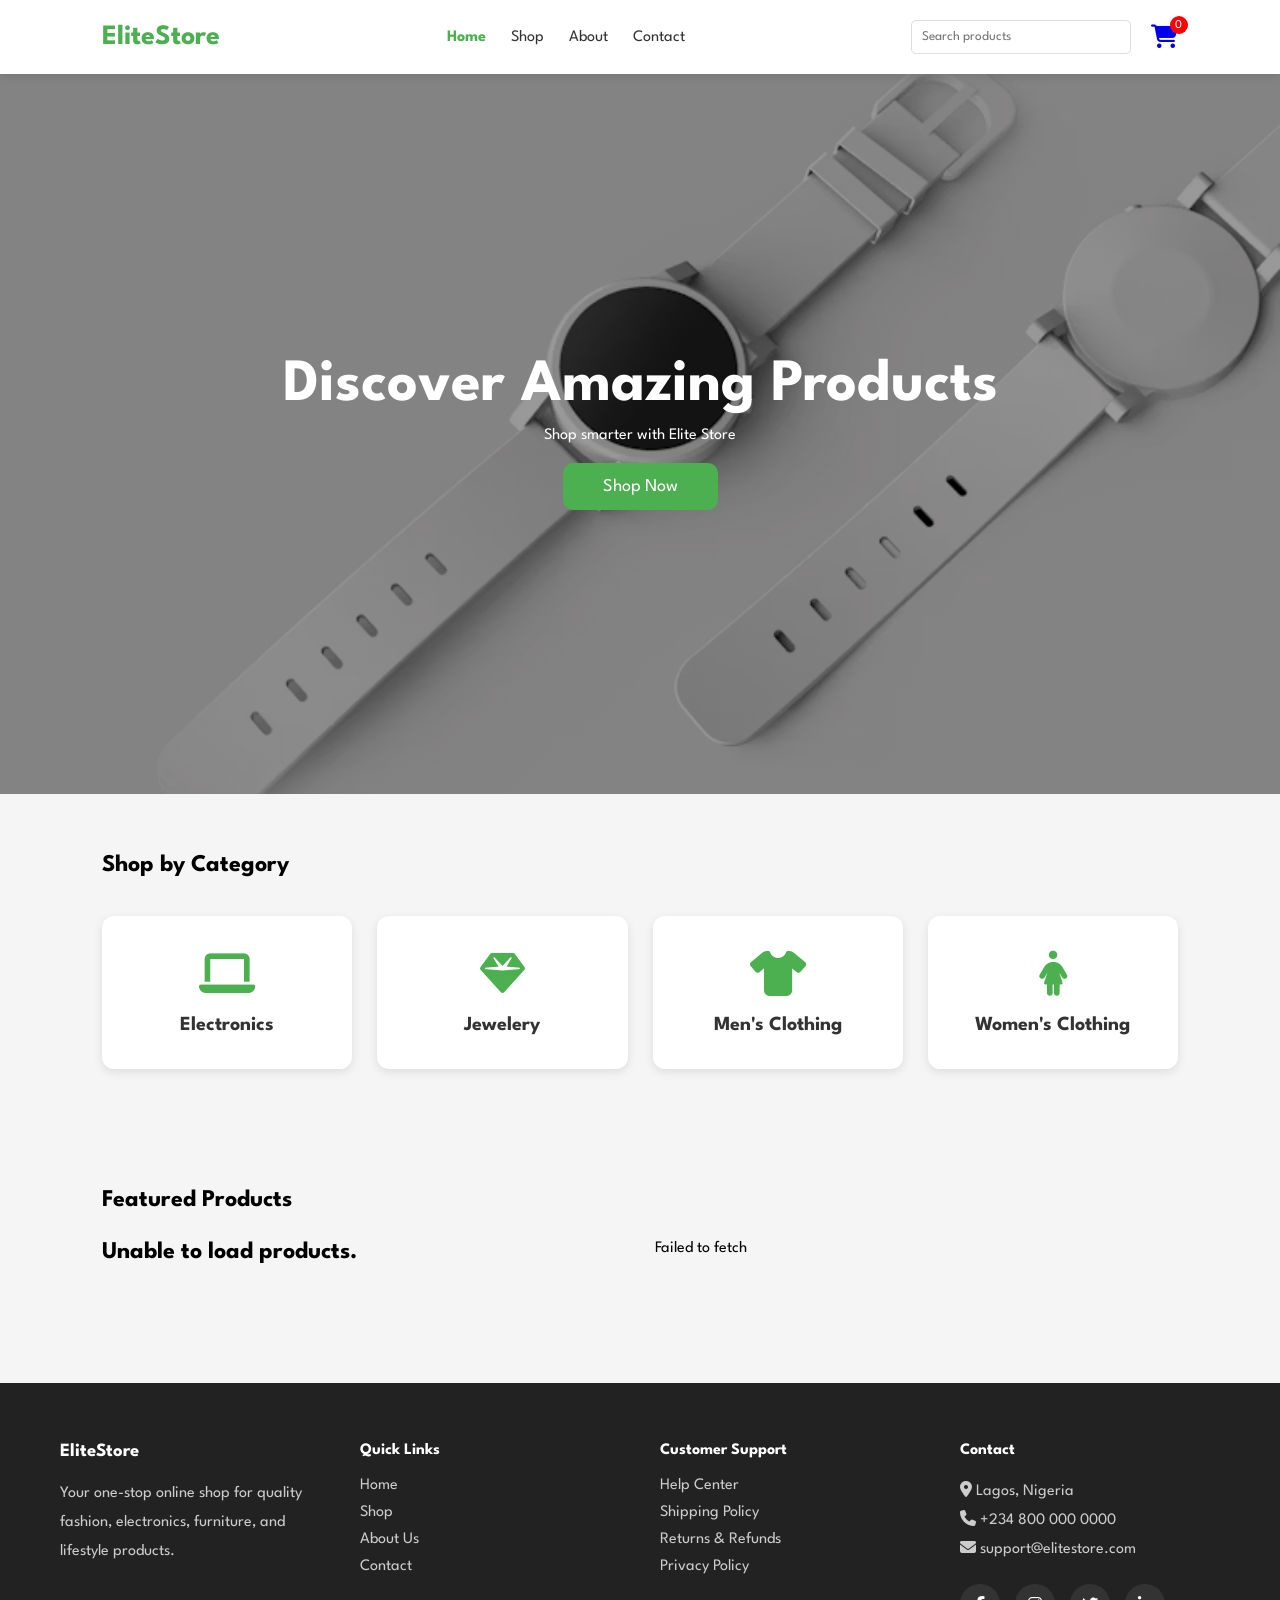
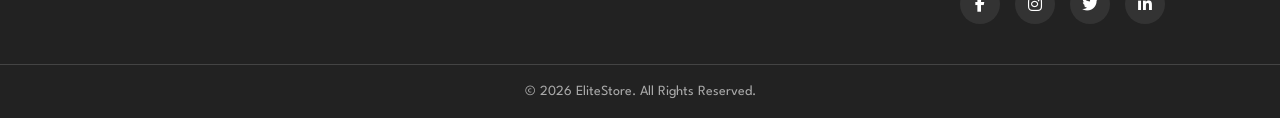
<file: index.html>
<!doctype html>
<html lang="en">
  <head>
    <meta charset="UTF-8" />
    <meta name="viewport" content="width=device-width, initial-scale=1.0" />

    <title>Elite Store</title>

    <link rel="stylesheet" href="css/style.css" />

    <link
      href="https://cdnjs.cloudflare.com/ajax/libs/font-awesome/6.5.2/css/all.min.css"
      rel="stylesheet"
    />
  </head>

  <body>
    <header>
      <div class="logo">EliteStore</div>

      <nav>
        <a href="index.html" class="active">Home</a>
        <a href="shop.html">Shop</a>
        <a href="about.html">About</a>
        <a href="contact.html">Contact</a>
      </nav>

      <div class="header-right">
        <input type="text" id="search" placeholder="Search products" />

        <div class="cart">
          <a href="cart.html">
            <i class="fa-solid fa-cart-shopping"></i>
            <span id="cartCount">0</span>
          </a>
        </div>
      </div>
    </header>

    <section class="hero">
      <div>
        <h1>Discover Amazing Products</h1>

        <p>Shop smarter with Elite Store</p>

        <button onclick="window.location.href = 'shop.html'">Shop Now</button>
      </div>
    </section>

    <section class="categories">
      <h2>Shop by Category</h2>

      <div class="category-grid">
        <a href="shop.html?category=electronics" class="category-card">
          <i class="fa-solid fa-laptop"></i>

          <h3>Electronics</h3>
        </a>

        <a href="shop.html?category=jewelery" class="category-card">
          <i class="fa-solid fa-gem"></i>

          <h3>Jewelery</h3>
        </a>

        <a href="shop.html?category=men's clothing" class="category-card">
          <i class="fa-solid fa-shirt"></i>

          <h3>Men's Clothing</h3>
        </a>

        <a href="shop.html?category=women's clothing" class="category-card">
          <i class="fa-solid fa-person-dress"></i>

          <h3>Women's Clothing</h3>
        </a>
      </div>
    </section>

    <section class="products" id="featured-products">
      <h2>Featured Products</h2>

      <div id="products"></div>
    </section>

    <footer class="footer">
      <div class="footer-container">
        <div class="footer-column">
          <h3>EliteStore</h3>
          <p>
            Your one-stop online shop for quality fashion, electronics,
            furniture, and lifestyle products.
          </p>
        </div>

        <div class="footer-column">
          <h4>Quick Links</h4>
          <ul>
            <li><a href="index.html">Home</a></li>
            <li><a href="shop.html">Shop</a></li>
            <li><a href="about.html">About Us</a></li>
            <li><a href="contact.html">Contact</a></li>
          </ul>
        </div>

        <div class="footer-column">
          <h4>Customer Support</h4>
          <ul>
            <li><a href="contact.html">Help Center</a></li>
            <li><a href="#">Shipping Policy</a></li>
            <li><a href="#">Returns & Refunds</a></li>
            <li><a href="#">Privacy Policy</a></li>
          </ul>
        </div>

        <div class="footer-column">
          <h4>Contact</h4>
          <p>
            <i class="fa-solid fa-location-dot"></i>
            Lagos, Nigeria
          </p>

          <p>
            <i class="fa-solid fa-phone"></i>
            +234 800 000 0000
          </p>

          <p>
            <i class="fa-solid fa-envelope"></i>
            support@elitestore.com
          </p>

          <div class="social-icons">
            <a href="#"><i class="fab fa-facebook-f"></i></a>
            <a href="#"><i class="fab fa-instagram"></i></a>
            <a href="#"><i class="fab fa-twitter"></i></a>
            <a href="#"><i class="fab fa-linkedin-in"></i></a>
          </div>
        </div>
      </div>

      <div class="footer-bottom">
        <p>&copy; 2026 EliteStore. All Rights Reserved.</p>
      </div>
    </footer>

    <script src="js/api.js"></script>

    <script src="js/app.js"></script>
  </body>
</html>
</file>
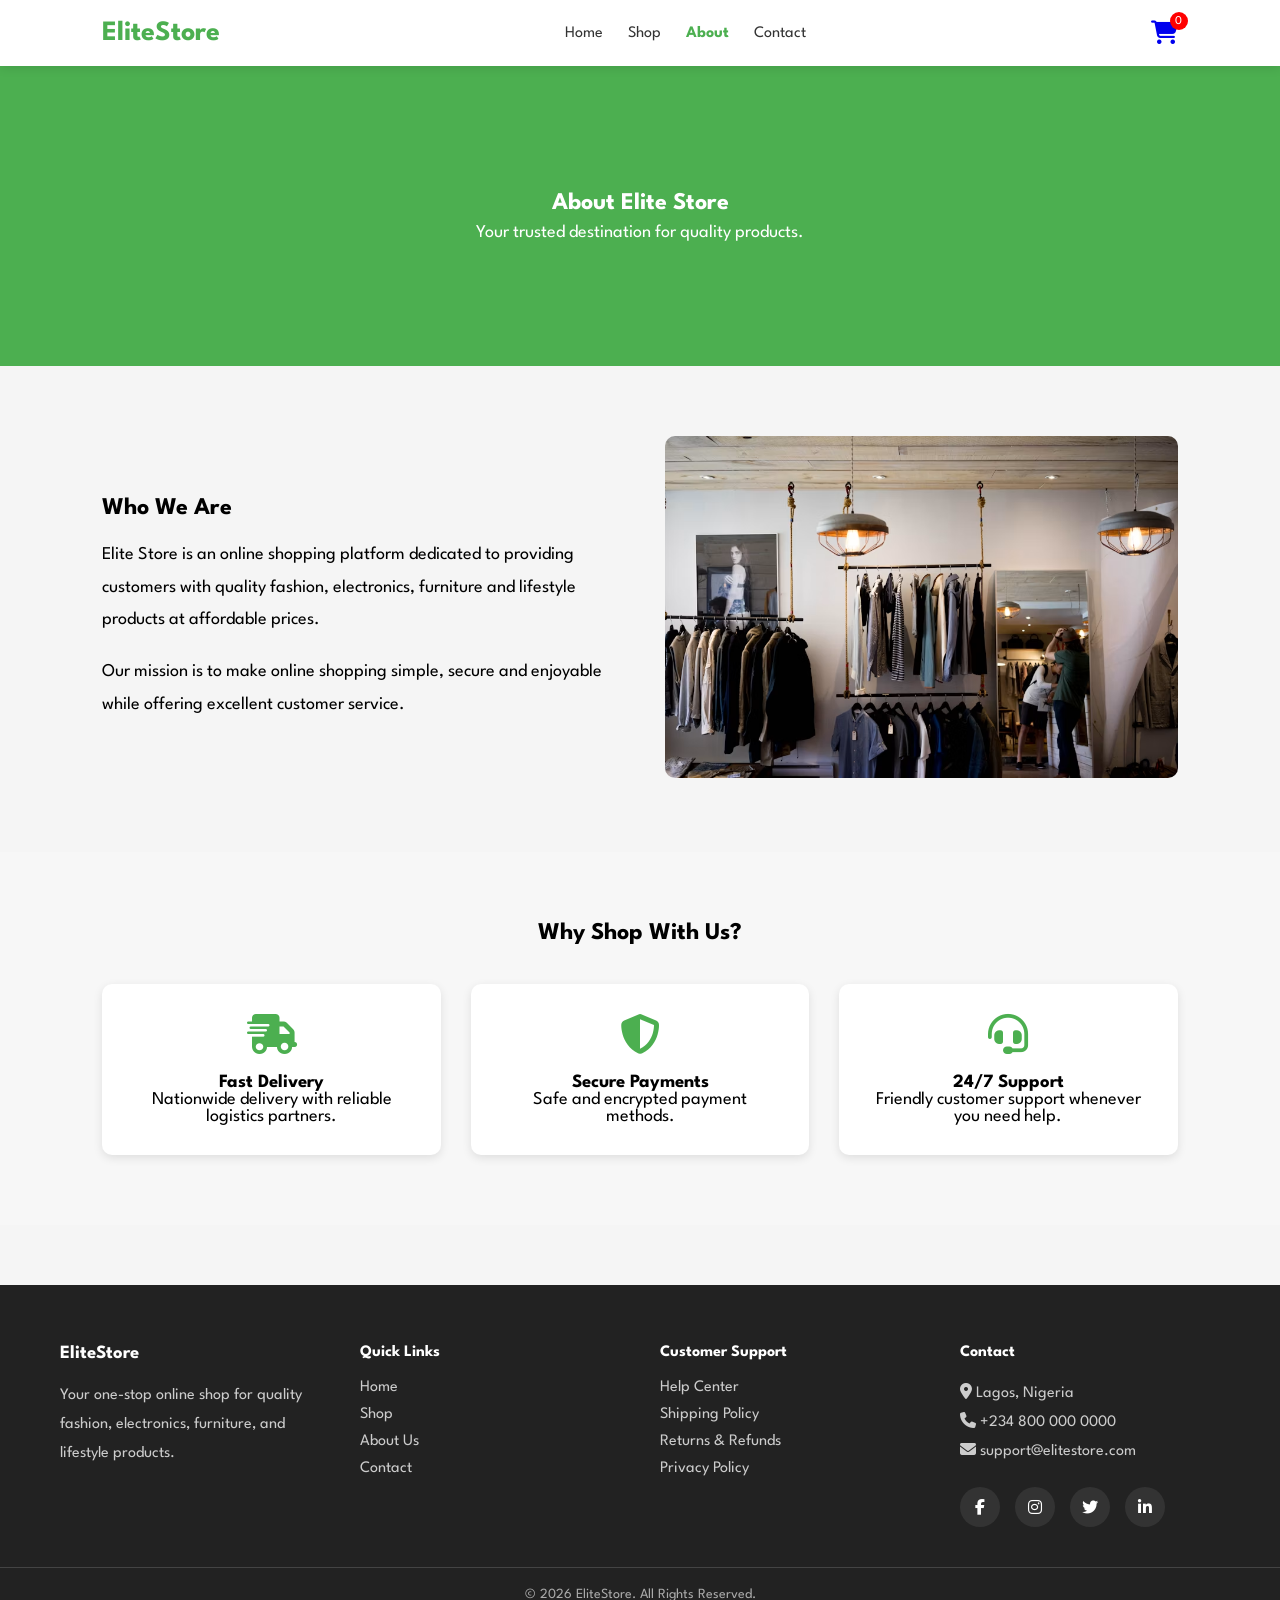
<file: about.html>
<!doctype html>
<html lang="en">
  <head>
    <meta charset="UTF-8" />
    <meta name="viewport" content="width=device-width, initial-scale=1.0" />
    <title>About Us | Elite Store</title>

    <link rel="stylesheet" href="css/style.css" />
    <link rel="stylesheet" href="css/about.css" />

    <link
      rel="stylesheet"
      href="https://cdnjs.cloudflare.com/ajax/libs/font-awesome/6.5.2/css/all.min.css"
    />
  </head>

  <body>
    <header>
      <div class="logo">
        <a href="index.html">EliteStore</a>
      </div>

      <nav>
        <a href="index.html">Home</a>
        <a href="shop.html">Shop</a>
        <a href="about.html" class="active">About</a>
        <a href="contact.html">Contact</a>
      </nav>

      <div class="cart">
        <a href="cart.html">
          <i class="fa-solid fa-cart-shopping"></i>
          <span id="cartCount">0</span>
        </a>
      </div>
    </header>

    <section class="about-hero">
      <h1>About Elite Store</h1>

      <p>Your trusted destination for quality products.</p>
    </section>

    <section class="about">
      <div class="text">
        <h2>Who We Are</h2>

        <p>
          Elite Store is an online shopping platform dedicated to providing
          customers with quality fashion, electronics, furniture and lifestyle
          products at affordable prices.
        </p>

        <p>
          Our mission is to make online shopping simple, secure and enjoyable
          while offering excellent customer service.
        </p>
      </div>

      <div class="image">
        <img
          src="./assets/about-img.avif"
          alt="About Us"
        />
      </div>
    </section>

    <section class="features">
      <h2>Why Shop With Us?</h2>

      <div class="feature-grid">
        <div class="feature">
          <i class="fa-solid fa-truck-fast"></i>

          <h3>Fast Delivery</h3>

          <p>Nationwide delivery with reliable logistics partners.</p>
        </div>

        <div class="feature">
          <i class="fa-solid fa-shield-halved"></i>

          <h3>Secure Payments</h3>

          <p>Safe and encrypted payment methods.</p>
        </div>

        <div class="feature">
          <i class="fa-solid fa-headset"></i>

          <h3>24/7 Support</h3>

          <p>Friendly customer support whenever you need help.</p>
        </div>
      </div>
    </section>

    <footer class="footer">

    <div class="footer-container">
        <div class="footer-column">
            <h3>EliteStore</h3>
            <p>
                Your one-stop online shop for quality fashion,
                electronics, furniture, and lifestyle products.
            </p>
        </div>

        <div class="footer-column">
            <h4>Quick Links</h4>
            <ul>
                <li><a href="index.html">Home</a></li>
                <li><a href="index.html#products">Shop</a></li>
                <li><a href="about.html">About Us</a></li>
                <li><a href="contact.html">Contact</a></li>
            </ul>
        </div>

        <div class="footer-column">
            <h4>Customer Support</h4>
            <ul>
                <li><a href="contact.html">Help Center</a></li>
                <li><a href="#">Shipping Policy</a></li>
                <li><a href="#">Returns & Refunds</a></li>
                <li><a href="#">Privacy Policy</a></li>
            </ul>
        </div>

        <div class="footer-column">
            <h4>Contact</h4>
            <p>
                <i class="fa-solid fa-location-dot"></i>
                Lagos, Nigeria
            </p>

            <p>
                <i class="fa-solid fa-phone"></i>
                +234 800 000 0000
            </p>

            <p>
                <i class="fa-solid fa-envelope"></i>
                support@elitestore.com
            </p>

            <div class="social-icons">
                <a href="#"><i class="fab fa-facebook-f"></i></a>
                <a href="#"><i class="fab fa-instagram"></i></a>
                <a href="#"><i class="fab fa-twitter"></i></a>
                <a href="#"><i class="fab fa-linkedin-in"></i></a>
            </div>
        </div>

    </div>

    <div class="footer-bottom">
        <p>
            &copy; 2026 EliteStore. All Rights Reserved.
        </p>
    </div>

</footer>

    <script src="js/about.js"></script>
  </body>
</html>
</file>
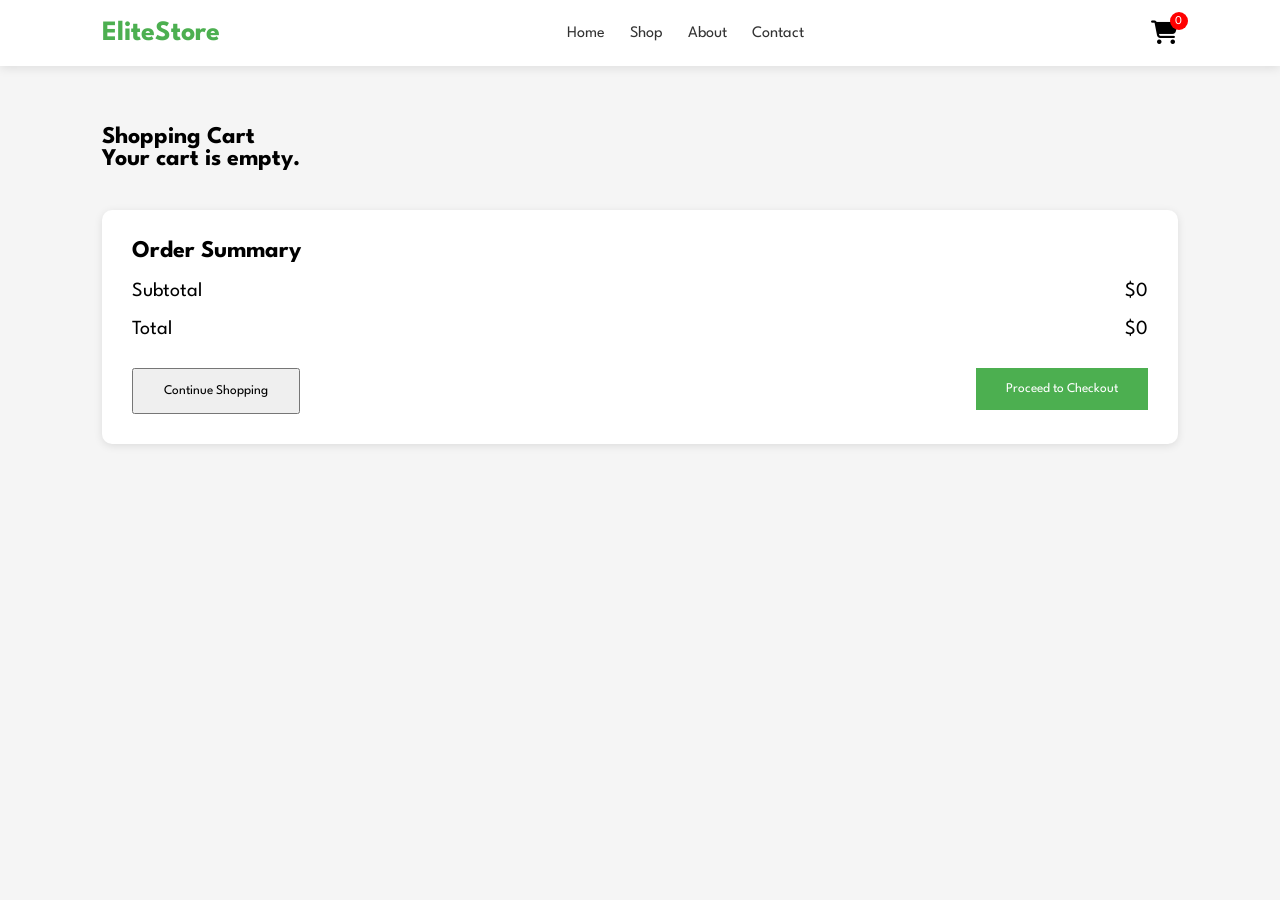
<file: cart.html>
<!doctype html>
<html lang="en">
  <head>
    <meta charset="UTF-8" />

    <meta name="viewport" content="width=device-width,initial-scale=1" />

    <title>Shopping Cart</title>

    <link rel="stylesheet" href="css/style.css" />

    <link rel="stylesheet" href="css/cart.css" />

    <link
      rel="stylesheet"
      href="https://cdnjs.cloudflare.com/ajax/libs/font-awesome/6.5.2/css/all.min.css"
    />
  </head>

  <body>
    <header>
      <div class="logo">
        <a href="index.html">EliteStore</a>
      </div>

      <nav>
        <a href="index.html">Home</a>
        <a href="shop.html">Shop</a>
        <a href="about.html">About</a>
        <a href="contact.html">Contact</a>
      </nav>

      <div class="cart">
    <a href="cart.html">
        <i class="fa-solid fa-cart-shopping"></i>
        <span id="cartCount">0</span>
    </a>
</div>
    </header>

    <section class="cart-page">
      <h1>Shopping Cart</h1>

      <div id="cartItems"></div>

      <div class="summary">
        <h2>Order Summary</h2>

        <p>
          Subtotal

          <span id="subtotal">$0</span>
        </p>

        <p>
          Total

          <span id="total">$0</span>
        </p>

        <div class="buttons">
          <a href="index.html">
            <button>Continue Shopping</button>
          </a>

          <a href="checkout.html">
            <button class="checkout">Proceed to Checkout</button>
          </a>
        </div>
      </div>
    </section>

    <script src="js/cart.js"></script>
  </body>
</html>
</file>
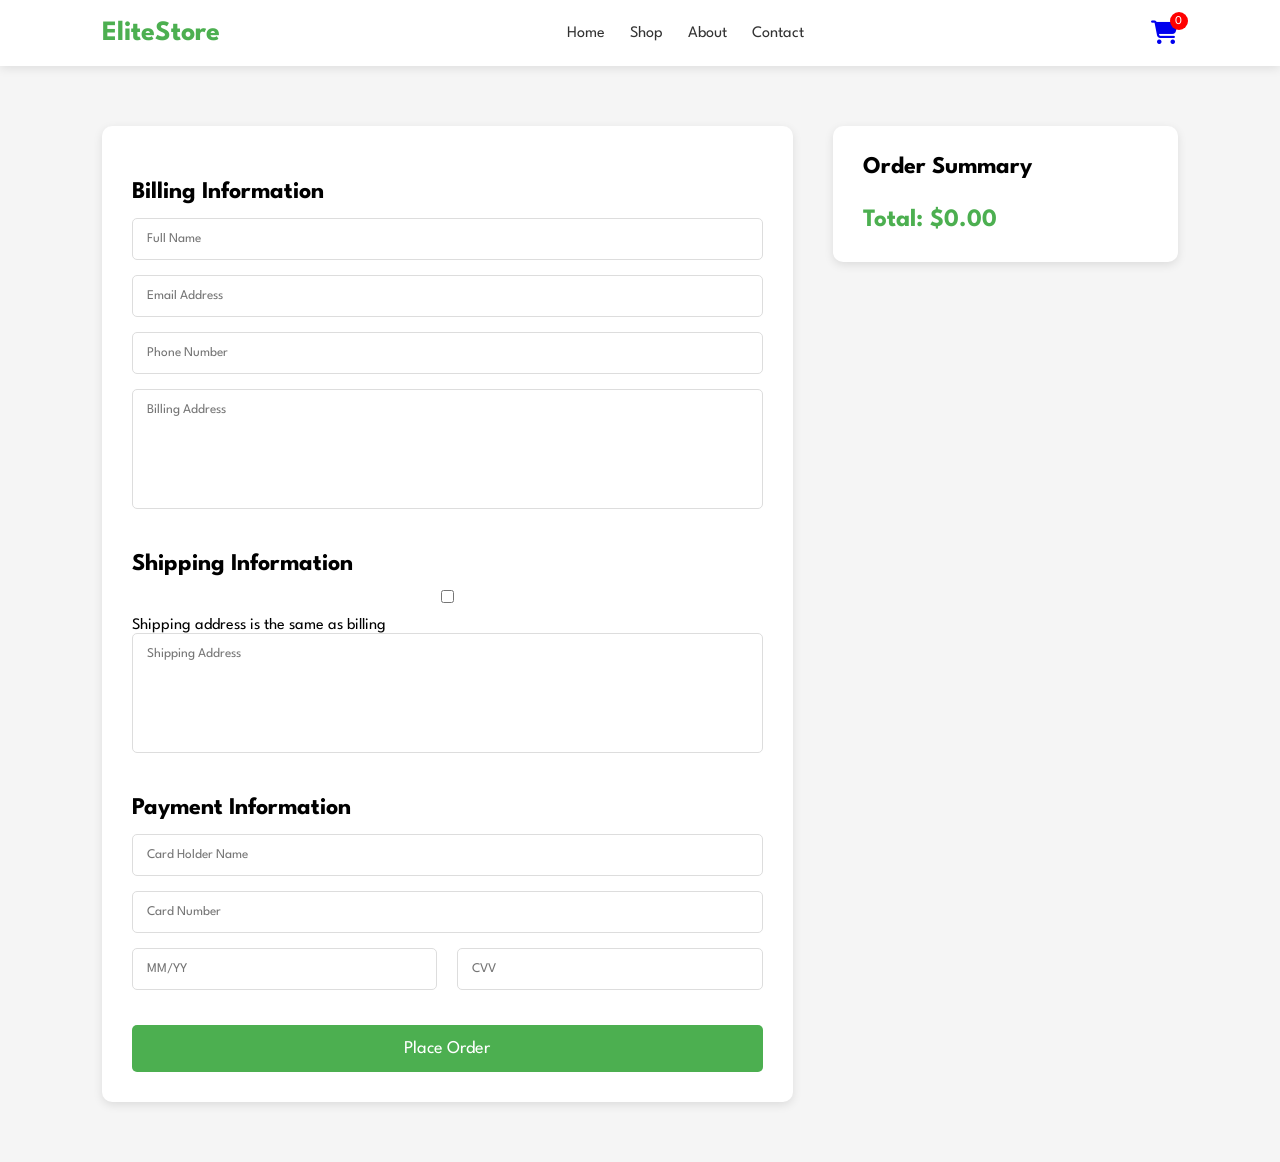
<file: checkout.html>
<!doctype html>
<html lang="en">
  <head>
    <meta charset="UTF-8" />

    <meta name="viewport" content="width=device-width, initial-scale=1.0" />

    <title>Checkout</title>

    <link rel="stylesheet" href="css/style.css" />
    <link rel="stylesheet" href="css/checkout.css" />

    <link
      rel="stylesheet"
      href="https://cdnjs.cloudflare.com/ajax/libs/font-awesome/6.5.2/css/all.min.css"
    />
  </head>

  <body>
    <header>
      <div class="logo">
        <a href="index.html">EliteStore</a>
      </div>

      <nav>
        <a href="index.html">Home</a>
        <a href="shop.html">Shop</a>
        <a href="about.html">About</a>
        <a href="contact.html">Contact</a>
      </nav>

      <div class="cart">
        <a href="cart.html">
          <i class="fa-solid fa-cart-shopping"></i>

          <span id="cartCount">0</span>
        </a>
      </div>
    </header>

    <section class="checkout">
      <div class="forms">
        <h2>Billing Information</h2>

        <form id="checkoutForm">
          <input type="text" placeholder="Full Name" required />

          <input type="email" placeholder="Email Address" required />

          <input type="tel" placeholder="Phone Number" required />

          <textarea placeholder="Billing Address" required></textarea>

          <h2>Shipping Information</h2>

          <label>
            <input type="checkbox" id="sameAddress" />

            Shipping address is the same as billing
          </label>

          <textarea
            id="shippingAddress"
            placeholder="Shipping Address"
          ></textarea>

          <h2>Payment Information</h2>

          <input type="text" placeholder="Card Holder Name" required />

          <input
            type="text"
            placeholder="Card Number"
            maxlength="16"
            required
          />

          <div class="payment-row">
            <input type="text" placeholder="MM/YY" required />

            <input type="text" placeholder="CVV" maxlength="3" required />
          </div>

          <button type="submit">Place Order</button>
        </form>
      </div>

      <div class="order-summary">
        <h2>Order Summary</h2>

        <div id="orderItems"></div>

        <h3>
          Total:

          <span id="grandTotal">$0</span>
        </h3>
      </div>
    </section>

    <script src="js/checkout.js"></script>
  </body>
</html>
</file>
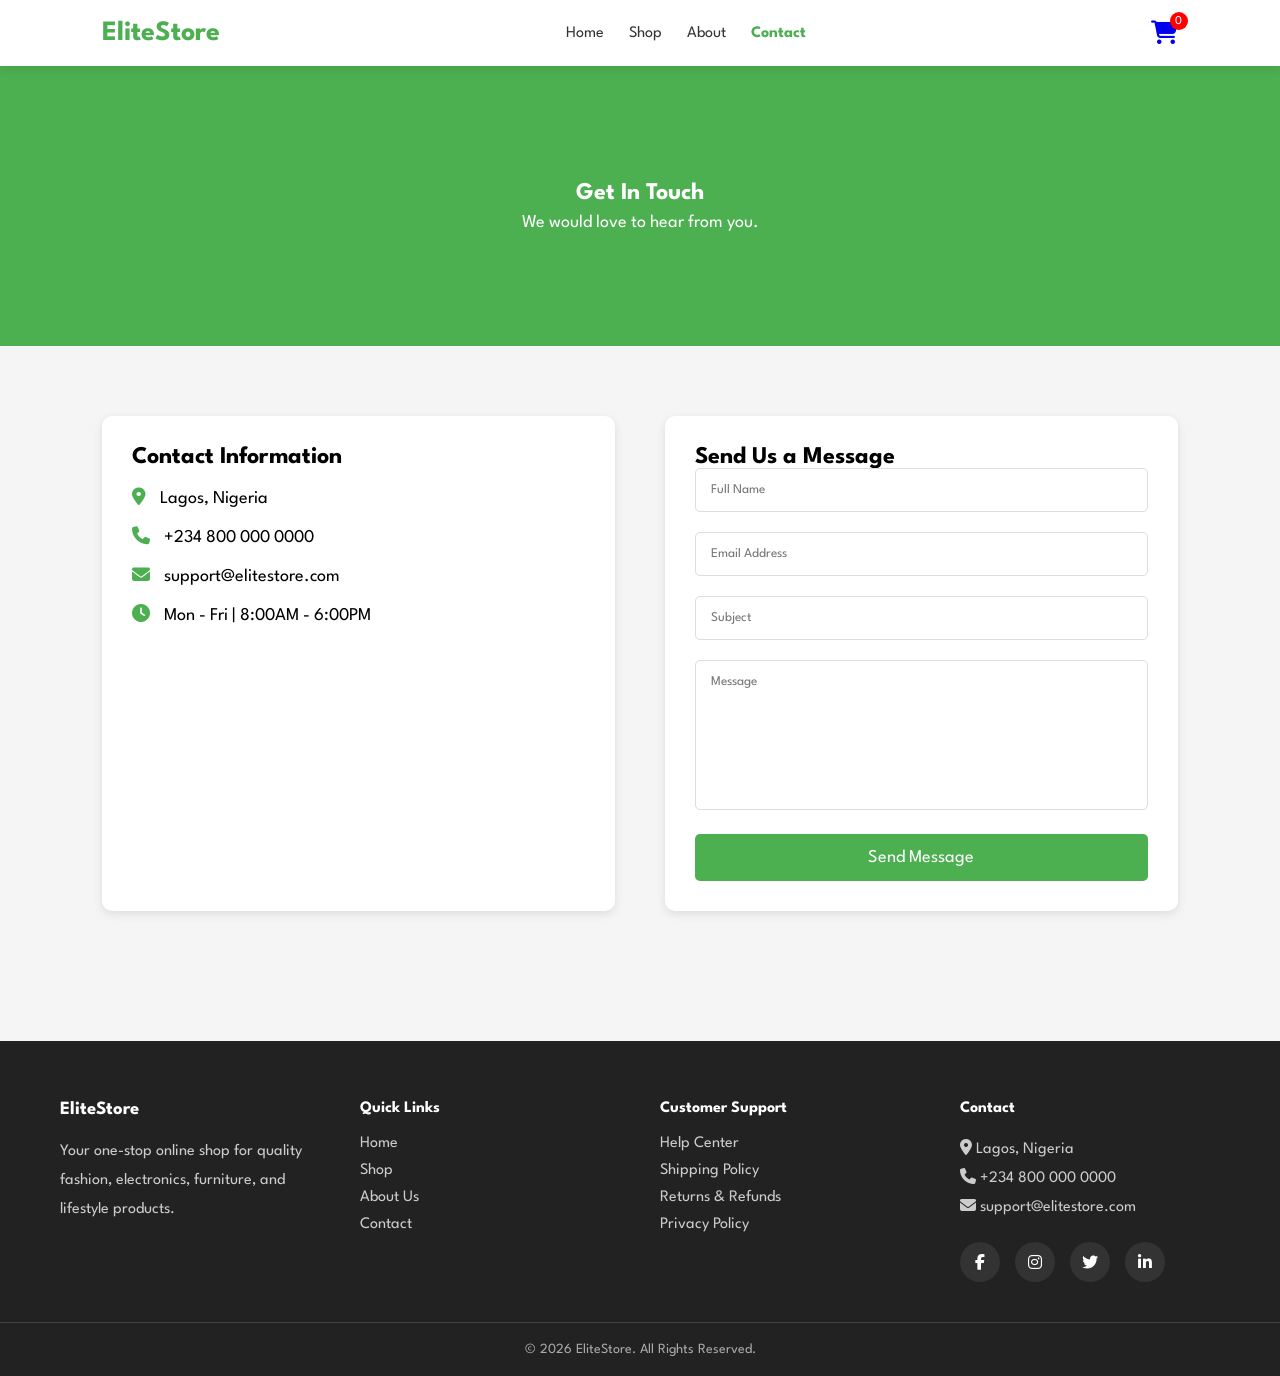
<file: contact.html>
<!doctype html>
<html lang="en">
  <head>
    <meta charset="UTF-8" />

    <meta name="viewport" content="width=device-width, initial-scale=1.0" />

    <title>Contact | Elite Store</title>

    <link rel="stylesheet" href="css/style.css" />

    <link rel="stylesheet" href="css/contact.css" />

    <link
      rel="stylesheet"
      href="https://cdnjs.cloudflare.com/ajax/libs/font-awesome/6.5.2/css/all.min.css"
    />
  </head>

  <body>
    <header>
      <div class="logo">
        <a href="index.html">EliteStore</a>
      </div>

      <nav>
        <a href="index.html">Home</a>
        <a href="shop.html">Shop</a>
        <a href="about.html">About</a>
        <a href="contact.html" class="active">Contact</a>
      </nav>

      <div class="cart">
        <a href="cart.html">
          <i class="fa-solid fa-cart-shopping"></i>

          <span id="cartCount">0</span>
        </a>
      </div>
    </header>

    <section class="contact-hero">
      <h1>Get In Touch</h1>

      <p>We would love to hear from you.</p>
    </section>

    <section class="contact-container">
      <div class="contact-info">
        <h2>Contact Information</h2>

        <p><i class="fa-solid fa-location-dot"></i> Lagos, Nigeria</p>

        <p><i class="fa-solid fa-phone"></i> +234 800 000 0000</p>

        <p><i class="fa-solid fa-envelope"></i> support@elitestore.com</p>

        <p><i class="fa-solid fa-clock"></i> Mon - Fri | 8:00AM - 6:00PM</p>
      </div>

      <div class="contact-form">
        <h2>Send Us a Message</h2>

        <form id="contactForm">
          <input type="text" placeholder="Full Name" required />

          <input type="email" placeholder="Email Address" required />

          <input type="text" placeholder="Subject" required />

          <textarea placeholder="Message" required></textarea>

          <button type="submit">Send Message</button>
        </form>
      </div>
    </section>

    <footer class="footer">

    <div class="footer-container">
        <div class="footer-column">
            <h3>EliteStore</h3>
            <p>
                Your one-stop online shop for quality fashion,
                electronics, furniture, and lifestyle products.
            </p>
        </div>

        <div class="footer-column">
            <h4>Quick Links</h4>
            <ul>
                <li><a href="index.html">Home</a></li>
                <li><a href="index.html#products">Shop</a></li>
                <li><a href="about.html">About Us</a></li>
                <li><a href="contact.html">Contact</a></li>
            </ul>
        </div>

        <div class="footer-column">
            <h4>Customer Support</h4>
            <ul>
                <li><a href="contact.html">Help Center</a></li>
                <li><a href="#">Shipping Policy</a></li>
                <li><a href="#">Returns & Refunds</a></li>
                <li><a href="#">Privacy Policy</a></li>
            </ul>
        </div>

        <div class="footer-column">
            <h4>Contact</h4>
            <p>
                <i class="fa-solid fa-location-dot"></i>
                Lagos, Nigeria
            </p>

            <p>
                <i class="fa-solid fa-phone"></i>
                +234 800 000 0000
            </p>

            <p>
                <i class="fa-solid fa-envelope"></i>
                support@elitestore.com
            </p>

            <div class="social-icons">
                <a href="#"><i class="fab fa-facebook-f"></i></a>
                <a href="#"><i class="fab fa-instagram"></i></a>
                <a href="#"><i class="fab fa-twitter"></i></a>
                <a href="#"><i class="fab fa-linkedin-in"></i></a>
            </div>
        </div>

    </div>

    <div class="footer-bottom">
        <p>
            &copy; 2026 EliteStore. All Rights Reserved.
        </p>
    </div>

</footer>

    <script src="js/contact.js"></script>
  </body>
</html>
</file>
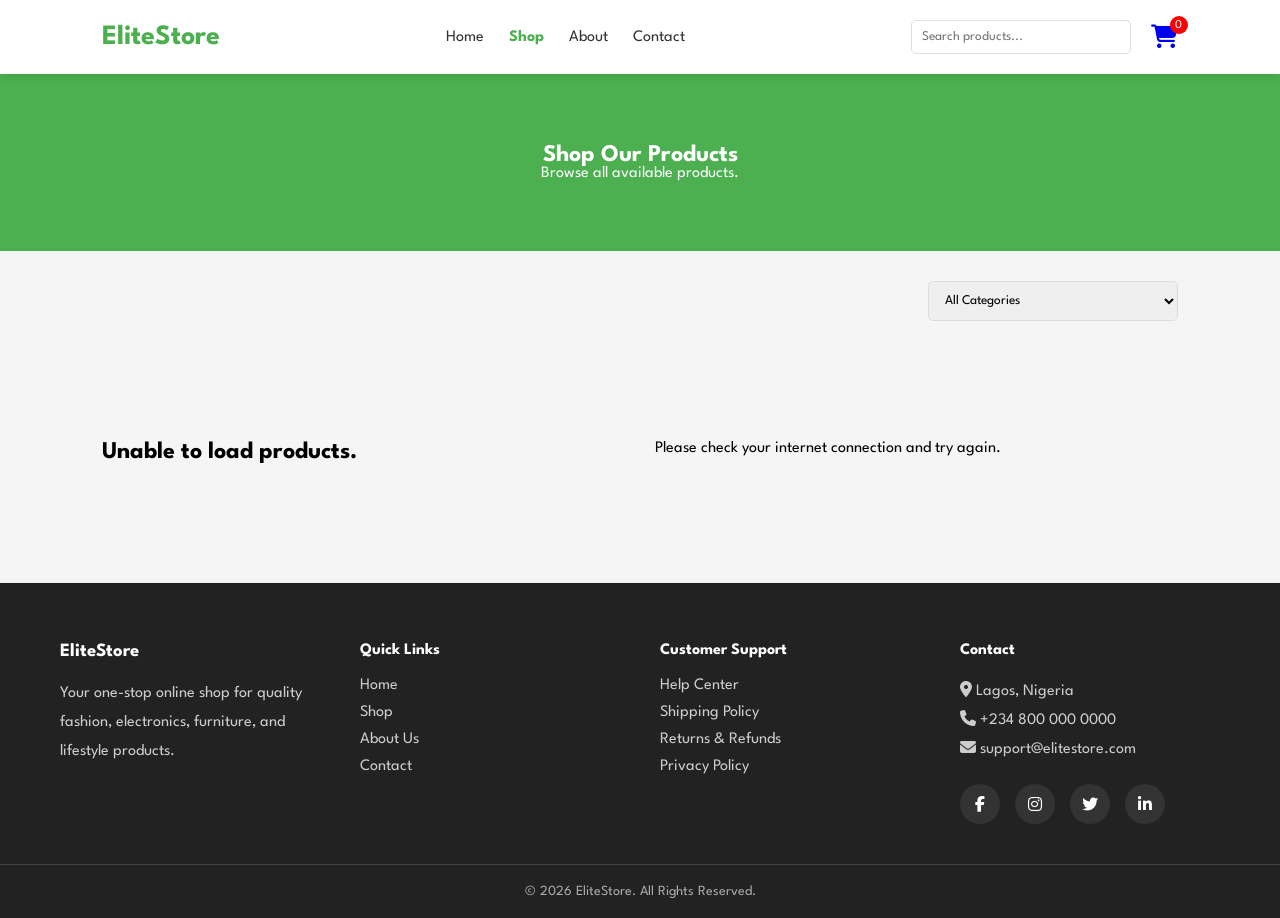
<file: product.html>
<!doctype html>
<html lang="en">
  <head>
    <meta charset="UTF-8" />

    <meta name="viewport" content="width=device-width, initial-scale=1.0" />

    <title>Product Details</title>

    <link rel="stylesheet" href="css/style.css" />
    <link rel="stylesheet" href="css/product.css" />

    <link
      rel="stylesheet"
      href="https://cdnjs.cloudflare.com/ajax/libs/font-awesome/6.5.2/css/all.min.css"
    />
  </head>

  <body>
    <header>
      <div class="logo">
        <a href="index.html">EliteStore</a>
      </div>

      <nav>
        <a href="index.html">Home</a>
        <a href="shop.html">Shop</a>
        <a href="about.html">About</a>
        <a href="contact.html">Contact</a>
      </nav>

      <div class="cart">
        <a href="cart.html">
          <i class="fa-solid fa-cart-shopping"></i>

          <span id="cartCount">0</span>
        </a>
      </div>
    </header>

    <section class="product-container">
      <div class="gallery">
        <img id="mainImage" />

        <div id="thumbnails"></div>
      </div>

      <div class="details">
        <h1 id="title"></h1>

        <h2 id="price"></h2>

        <p id="description"></p>

        <h4 id="category"></h4>

        <button id="cartBtn">Add to Cart</button>
      </div>
    </section>

    <section class="related">
      <h2>Related Products</h2>

      <div id="relatedProducts"></div>
    </section>

    <script src="js/api.js"></script>

    <script src="js/product.js"></script>
  </body>
</html>
</file>
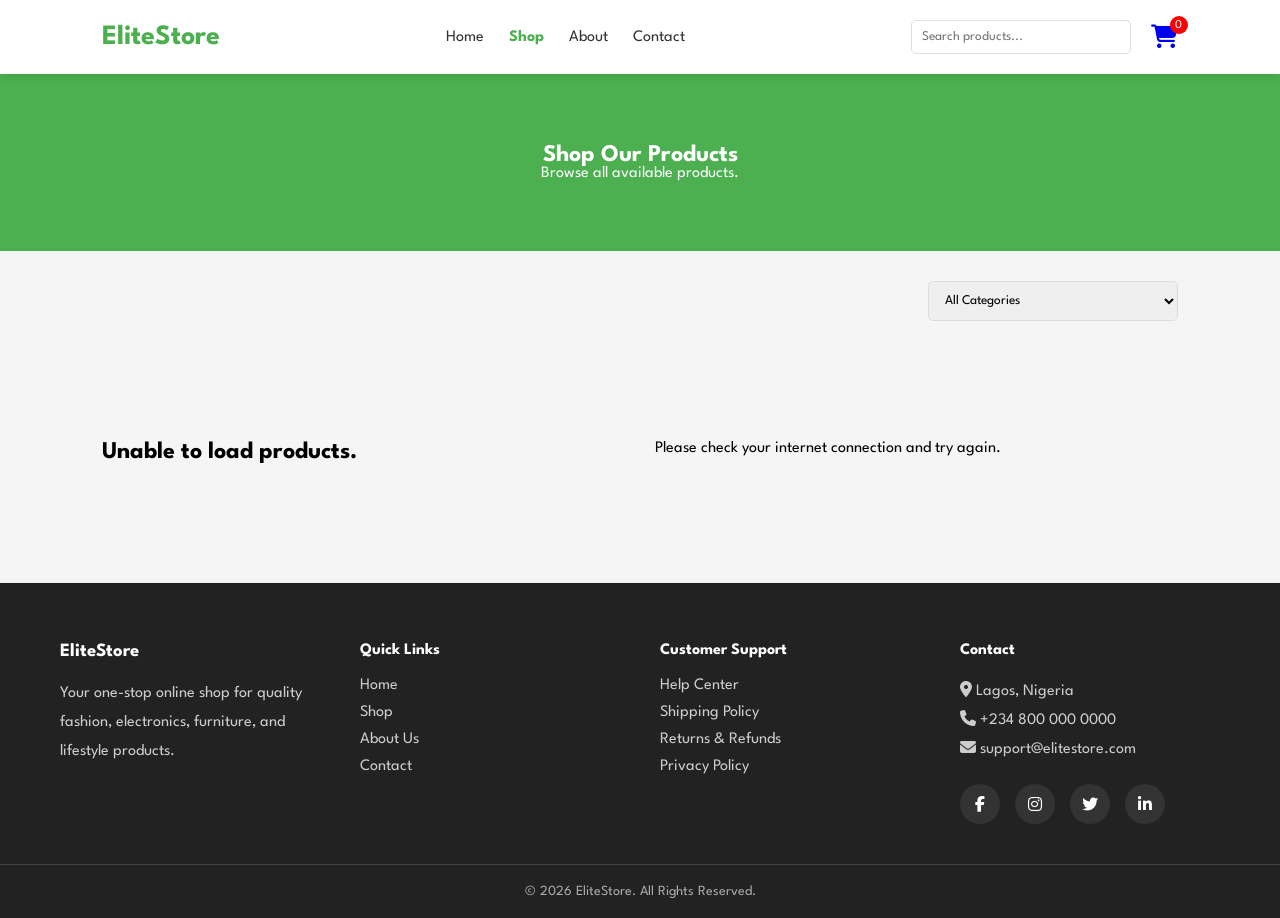
<file: shop.html>
<!doctype html>
<html lang="en">
  <head>
    <meta charset="UTF-8" />

    <meta name="viewport" content="width=device-width, initial-scale=1.0" />

    <title>Shop | Elite Store</title>

    <link rel="stylesheet" href="css/style.css" />
    <link rel="stylesheet" href="css/shop.css" />

    <link
      rel="stylesheet"
      href="https://cdnjs.cloudflare.com/ajax/libs/font-awesome/6.5.2/css/all.min.css"
    />
  </head>

  <body>
    <header>
      <div class="logo">
        <a href="index.html">EliteStore</a>
      </div>

      <nav>
        <a href="index.html">Home</a>
        <a href="shop.html" class="active">Shop</a>
        <a href="about.html">About</a>
        <a href="contact.html">Contact</a>
      </nav>

      <div class="header-right">
        <input type="text" id="search" placeholder="Search products..." />

        <div class="cart">
          <a href="cart.html">
            <i class="fa-solid fa-cart-shopping"></i>

            <span id="cartCount">0</span>
          </a>
        </div>
      </div>
    </header>

    <section class="shop-header">
      <h1>Shop Our Products</h1>

      <p>Browse all available products.</p>
    </section>

    <section class="filters">
      <select id="categoryFilter">
        <option value="all">All Categories</option>
      </select>
    </section>

    <section class="products">
      <div id="products"></div>
    </section>

    <footer class="footer">

    <div class="footer-container">
        <div class="footer-column">
            <h3>EliteStore</h3>
            <p>
                Your one-stop online shop for quality fashion,
                electronics, furniture, and lifestyle products.
            </p>
        </div>

        <div class="footer-column">
            <h4>Quick Links</h4>
            <ul>
                <li><a href="index.html">Home</a></li>
                <li><a href="index.html#products">Shop</a></li>
                <li><a href="about.html">About Us</a></li>
                <li><a href="contact.html">Contact</a></li>
            </ul>
        </div>

        <div class="footer-column">
            <h4>Customer Support</h4>
            <ul>
                <li><a href="contact.html">Help Center</a></li>
                <li><a href="#">Shipping Policy</a></li>
                <li><a href="#">Returns & Refunds</a></li>
                <li><a href="#">Privacy Policy</a></li>
            </ul>
        </div>

        <div class="footer-column">
            <h4>Contact</h4>
            <p>
                <i class="fa-solid fa-location-dot"></i>
                Lagos, Nigeria
            </p>

            <p>
                <i class="fa-solid fa-phone"></i>
                +234 800 000 0000
            </p>

            <p>
                <i class="fa-solid fa-envelope"></i>
                support@elitestore.com
            </p>

            <div class="social-icons">
                <a href="#"><i class="fab fa-facebook-f"></i></a>
                <a href="#"><i class="fab fa-instagram"></i></a>
                <a href="#"><i class="fab fa-twitter"></i></a>
                <a href="#"><i class="fab fa-linkedin-in"></i></a>
            </div>
        </div>

    </div>

    <div class="footer-bottom">
        <p>
            &copy; 2026 EliteStore. All Rights Reserved.
        </p>
    </div>

</footer>

    <script src="js/api.js"></script>

    <script src="js/shop.js"></script>
  </body>
</html>
</file>
<file: css/style.css>
@import url("https://fonts.googleapis.com/css2?family=League+Spartan:wght@100..900&family=Parisienne&family=Poppins:wght@100;200;300;400;500;600;700;800;900&family=Space+Grotesk:wght@300..700&display=swap");
* {
  margin: 0;
  padding: 0;
  box-sizing: border-box;
  font-family: "league spartan", sans-serif;
}

body {
  background: #f5f5f5;
}

header {
  display: flex;
  justify-content: space-between;
  align-items: center;
  padding: 20px 8%;
  background: white;
  position: sticky;
  top: 0;
  z-index: 100;
  box-shadow: 0 2px 10px rgba(0, 0, 0, 0.1);
}

.logo {
  font-size: 28px;
  font-weight: bold;
  color: #4caf50;
}

nav {
  display: flex;
  gap: 25px;
}

nav a {
  text-decoration: none;
  color: #333;
}

.active {
  color: #4caf50;
  font-weight: bold;
}

.header-right {
  display: flex;
  align-items: center;
  gap: 20px;
}

#search {
  padding: 10px;
  border-radius: 5px;
  border: 1px solid #ddd;
  width: 220px;
}

.cart {
  position: relative;
  font-size: 24px;
  cursor: pointer;
}

.cart span {
  position: absolute;
  top: -8px;
  right: -10px;
  background: red;
  color: white;
  border-radius: 50%;
  width: 18px;
  height: 18px;
  font-size: 12px;
  display: flex;
  justify-content: center;
  align-items: center;
}

.hero {
  height: 80vh;
  background:
    linear-gradient(rgba(0, 0, 0, 0.4), rgba(0, 0, 0, 0.4)),
    url("../assets/hompage-hero-img.avif");
  background-size: cover;
  background-position: center;
  display: flex;
  justify-content: center;
  align-items: center;
  text-align: center;
  color: white;
}

.hero h1 {
  font-size: 60px;
  margin-bottom: 15px;
}

.hero button {
  padding: 15px 40px;
  margin-top: 20px;
  border: none;
  border-radius: 10px;
  background: #4caf50;
  color: white;
  font-size: 18px;
  cursor: pointer;
}

.categories {
  padding: 60px 8%;
}

.category-grid {
  display: grid;
  grid-template-columns: repeat(auto-fit, minmax(200px, 1fr));
  gap: 25px;
  margin-top: 40px;
}

.category-card {
  text-decoration: none;
  background: white;
  color: #333;
  padding: 35px;
  border-radius: 12px;
  text-align: center;
  box-shadow: 0 3px 10px rgba(0, 0, 0, 0.1);
  transition: 0.3s;
}

.category-card:hover {
  transform: translateY(-8px);
  box-shadow: 0 10px 25px rgba(0, 0, 0, 0.15);
}

.category-card i {
  font-size: 45px;
  color: #4caf50;
  margin-bottom: 20px;
}

.category-card h3 {
  font-size: 20px;
}

.products {
  padding: 60px 8%;
}

#products {
  display: grid;
  grid-template-columns: repeat(auto-fit, minmax(250px, 1fr));
  gap: 30px;
  margin-top: 30px;
}

.card {
  display: flex;
  flex-direction: column;
  background: #fff;
  border-radius: 10px;
  box-shadow: 0 2px 10px rgba(0, 0, 0, 0.1);
  overflow: hidden;
  height: 100%;
}

.card img {
  width: 100%;
  height: 220px;
  object-fit: contain;
  background: #fff;
  padding: 15px;
}

.card-body {
  padding: 20px;
  display: flex;
  flex-direction: column;
  flex: 1;
  padding: 15px;
}

.card h3 {
  font-size: 1.2rem;
  margin-bottom: 10px;
  min-height: 60px;
}

.price {
  font-size: 22px;
  color: #4caf50;
  margin: 15px 0;
}

.card button {
  width: 100%;
  padding: 12px;
  border: none;
  border-radius: 5px;
  background: #4caf50;
  color: white;
  cursor: pointer;
  margin-top: auto;
}

.footer {
  background: #222;
  color: #fff;
  margin-top: 60px;
}

.footer-container {
  max-width: 1200px;
  margin: auto;
  padding: 60px 20px 40px;
  display: grid;
  grid-template-columns: repeat(auto-fit, minmax(220px, 1fr));
  gap: 40px;
}

.footer-column h3,
.footer-column h4 {
  margin-bottom: 20px;
  color: #fff;
}

.footer-column p {
  line-height: 1.8;
  color: #ccc;
}

.footer-column ul {
  list-style: none;
}

.footer-column ul li {
  margin-bottom: 12px;
}

.footer-column ul li a {
  color: #ccc;
  text-decoration: none;
  transition: 0.3s;
}

.footer-column ul li a:hover {
  color: #4caf50;
  padding-left: 5px;
}

.social-icons {
  margin-top: 20px;
  display: flex;
  gap: 15px;
}

.social-icons a {
  width: 40px;
  height: 40px;
  border-radius: 50%;
  background: #333;
  color: white;
  display: flex;
  justify-content: center;
  align-items: center;
  text-decoration: none;
  transition: 0.3s;
}

.social-icons a:hover {
  background: #4caf50;
  transform: translateY(-3px);
}

.footer-bottom {
  border-top: 1px solid #444;
  text-align: center;
  padding: 20px;
  color: #aaa;
  font-size: 14px;
}

.socials {
  display: flex;
  gap: 20px;
  font-size: 22px;
}

@media (max-width: 768px) {
  header {
    flex-direction: column;
    gap: 20px;
  }

  nav {
    flex-wrap: wrap;
    justify-content: center;
  }

  .hero h1 {
    font-size: 38px;
  }

  footer {
    flex-direction: column;
    gap: 30px;
    text-align: center;
  }
  .footer-container {
    text-align: center;
  }

  .social-icons {
    justify-content: center;
  }
}
</file>
<file: css/about.css>
.logo {
  font-size: 28px;
  font-weight: bold;
}

.logo a {
  color: #4caf50;
  text-decoration: none;
  transition: 0.3s;
}

.logo a:hover {
  color: #388e3c;
}

.about-hero {
  height: 300px;
  background: #4caf50;
  display: flex;
  flex-direction: column;
  justify-content: center;
  align-items: center;
  color: white;
  text-align: center;
}

.about-hero h1 {
  margin-bottom: 10px;
}

.about-hero p {
  font-size: 18px;
}

.about {
  display: grid;
  grid-template-columns: 1fr 1fr;
  gap: 50px;
  padding: 70px 8%;
  align-items: center;
}

.about img {
  width: 100%;
  border-radius: 10px;
}

.about p {
  line-height: 1.8;
  font-size: 18px;
  margin-top: 20px;
}

.features {
  padding: 70px 8%;
  background: #f7f7f7;
  text-align: center;
}

.feature-grid {
  display: grid;
  grid-template-columns: repeat(auto-fit, minmax(250px, 1fr));
  gap: 30px;
  margin-top: 40px;
}

.feature {
  background: white;
  padding: 30px;
  border-radius: 10px;
  box-shadow: 0 3px 10px rgba(0, 0, 0, 0.1);
}

.feature i {
  font-size: 40px;
  color: #4caf50;
  margin-bottom: 20px;
}

.feature p {
  font-size: 18px;
}

.active {
  color: #4caf50;
  font-weight: bold;
}

@media (max-width: 768px) {
  .about {
    grid-template-columns: 1fr;
  }
}
</file>
<file: css/cart.css>
.logo {
  font-size: 28px;
  font-weight: bold;
}

.logo a {
  color: #4caf50;
  text-decoration: none;
  transition: 0.3s;
}

.logo a:hover {
  color: #388e3c;
}

.cart-page {
  padding: 60px 8%;
}

.cart-item {
  display: flex;
  align-items: center;
  gap: 25px;
  background: white;
  padding: 20px;
  margin-bottom: 20px;
  border-radius: 10px;
  box-shadow: 0 2px 8px rgba(0, 0, 0, 0.1);
}

.cart-item img {
  width: 130px;
  height: 130px;
  object-fit: cover;
  border-radius: 10px;
}

.cart a {
    text-decoration:none;
    color:inherit;
    position:relative;
    display:inline-block;
}

.item-info {
  flex: 1;
}

.quantity {
  display: flex;
  gap: 10px;
  align-items: center;
  margin-top: 15px;
}

.quantity button {
  padding: 8px 15px;
  cursor: pointer;
}

.remove {
  margin-top: 15px;
  background: red;
  color: white;
  border: none;
  padding: 8px 15px;
  cursor: pointer;
}

.summary {
  margin-top: 40px;
  background: white;
  padding: 30px;
  border-radius: 10px;
  box-shadow: 0 2px 8px rgba(0, 0, 0, 0.1);
}

.summary p {
  display: flex;
  justify-content: space-between;
  margin: 20px 0;
  font-size: 20px;
}

.buttons {
  display: flex;
  justify-content: space-between;
  margin-top: 30px;
}

.buttons button {
  padding: 15px 30px;
  cursor: pointer;
}

.checkout {
  background: #4caf50;
  color: white;
  border: none;
}

@media (max-width: 768px) {
  .cart-item {
    flex-direction: column;
    text-align: center;
  }

  .buttons {
    flex-direction: column;
    gap: 20px;
  }
}
</file>
<file: css/checkout.css>
.logo {
  font-size: 28px;
  font-weight: bold;
}

.logo a {
  color: #4caf50;
  text-decoration: none;
  transition: 0.3s;
}

.logo a:hover {
  color: #388e3c;
}

.checkout {
  display: grid;
  grid-template-columns: 2fr 1fr;
  gap: 40px;
  padding: 60px 8%;
}

.forms {
  background: white;
  padding: 30px;
  border-radius: 10px;
  box-shadow: 0 3px 10px rgba(0, 0, 0, 0.1);
}

.forms h2 {
  margin: 25px 0 15px;
}

.forms input,
.forms textarea {
  width: 100%;
  padding: 14px;
  margin-bottom: 15px;
  border: 1px solid #ddd;
  border-radius: 5px;
}

.forms textarea {
  height: 120px;
  resize: none;
}

.payment-row {
  display: flex;
  gap: 20px;
}

.forms button {
  margin-top: 20px;
  padding: 15px;
  width: 100%;
  background: #4caf50;
  color: white;
  font-size: 18px;
  border: none;
  cursor: pointer;
  border-radius: 5px;
}

.order-summary {
  background: white;
  padding: 30px;
  border-radius: 10px;
  box-shadow: 0 3px 10px rgba(0, 0, 0, 0.1);
  height: fit-content;
}

.order-item {
  display: flex;
  justify-content: space-between;
  margin: 20px 0;
}

.order-summary h3 {
  margin-top: 30px;
  font-size: 25px;
  color: #4caf50;
}

@media (max-width: 900px) {
  .checkout {
    grid-template-columns: 1fr;
  }

  .payment-row {
    flex-direction: column;
  }
}
</file>
<file: css/contact.css>
.logo {
  font-size: 28px;
  font-weight: bold;
}

.logo a {
  color: #4caf50;
  text-decoration: none;
  transition: 0.3s;
}

.logo a:hover {
  color: #388e3c;
}

.contact-hero {
  height: 280px;
  background: #4caf50;
  display: flex;
  flex-direction: column;
  justify-content: center;
  align-items: center;
  color: white;
  text-align: center;
}

.contact-hero h1 {
  margin-bottom: 10px;
}

.contact-hero p {
  font-size: 18px;
}

.contact-container {
  display: grid;
  grid-template-columns: 1fr 1fr;
  gap: 50px;
  padding: 70px 8%;
}

.contact-info {
  background: white;
  padding: 30px;
  border-radius: 10px;
  box-shadow: 0 3px 10px rgba(0, 0, 0, 0.1);
}

.contact-info p {
  margin: 20px 0;
  font-size: 18px;
}

.contact-info i {
  color: #4caf50;
  margin-right: 10px;
}

.contact-form {
  background: white;
  padding: 30px;
  border-radius: 10px;
  box-shadow: 0 3px 10px rgba(0, 0, 0, 0.1);
}

.contact-form input,
.contact-form textarea {
  width: 100%;
  padding: 15px;
  margin-bottom: 20px;
  border: 1px solid #ddd;
  border-radius: 5px;
}

.contact-form textarea {
  height: 150px;
  resize: none;
}

.contact-form button {
  width: 100%;
  padding: 15px;
  background: #4caf50;
  color: white;
  border: none;
  border-radius: 5px;
  font-size: 18px;
  cursor: pointer;
}

.active {
  color: #4caf50;
  font-weight: bold;
}

@media (max-width: 768px) {
  .contact-container {
    grid-template-columns: 1fr;
  }
}
</file>
<file: css/product.css>
.product-container {
  display: grid;
  grid-template-columns: 1fr 1fr;
  gap: 60px;
  padding: 60px 8%;
}

.gallery img {
  width: 100%;
  border-radius: 10px;
}

#thumbnails {
  display: flex;
  gap: 15px;
  margin-top: 20px;
}

#thumbnails img {
  width: 90px;
  height: 90px;
  cursor: pointer;
  border-radius: 10px;
  object-fit: cover;
  border: 2px solid transparent;
  transition: 0.3s;
}

#thumbnails img:hover {
  border: 2px solid #4caf50;
}

.details h1 {
  font-size: 38px;
  margin-bottom: 20px;
}

.details h2 {
  color: #4caf50;
  margin-bottom: 20px;
}

.details p {
  line-height: 1.8;
  margin-bottom: 20px;
}

.details button {
  padding: 15px 40px;
  background: #4caf50;
  color: white;
  border: none;
  cursor: pointer;
  font-size: 18px;
}

.related {
  padding: 60px 8%;
}

#relatedProducts {
  display: grid;
  grid-template-columns: repeat(auto-fit, minmax(220px, 1fr));
  gap: 25px;
  margin-top: 30px;
}

@media (max-width: 768px) {
  .product-container {
    grid-template-columns: 1fr;
  }

  .details h1 {
    font-size: 30px;
  }
}
</file>
<file: css/shop.css>
.logo {
  font-size: 28px;
  font-weight: bold;
}

.logo a {
  color: #4caf50;
  text-decoration: none;
  transition: 0.3s;
}

.logo a:hover {
  color: #388e3c;
}

.shop-header {
  padding: 70px 8%;
  text-align: center;
  background: #4caf50;
  color: white;
}

.filters {
  padding: 30px 8%;
  display: flex;
  justify-content: flex-end;
}

.filters select {
  padding: 12px;
  width: 250px;
  border-radius: 5px;
  border: 1px solid #ddd;
}

.active {
  color: #4caf50;
  font-weight: bold;
}
</file>
